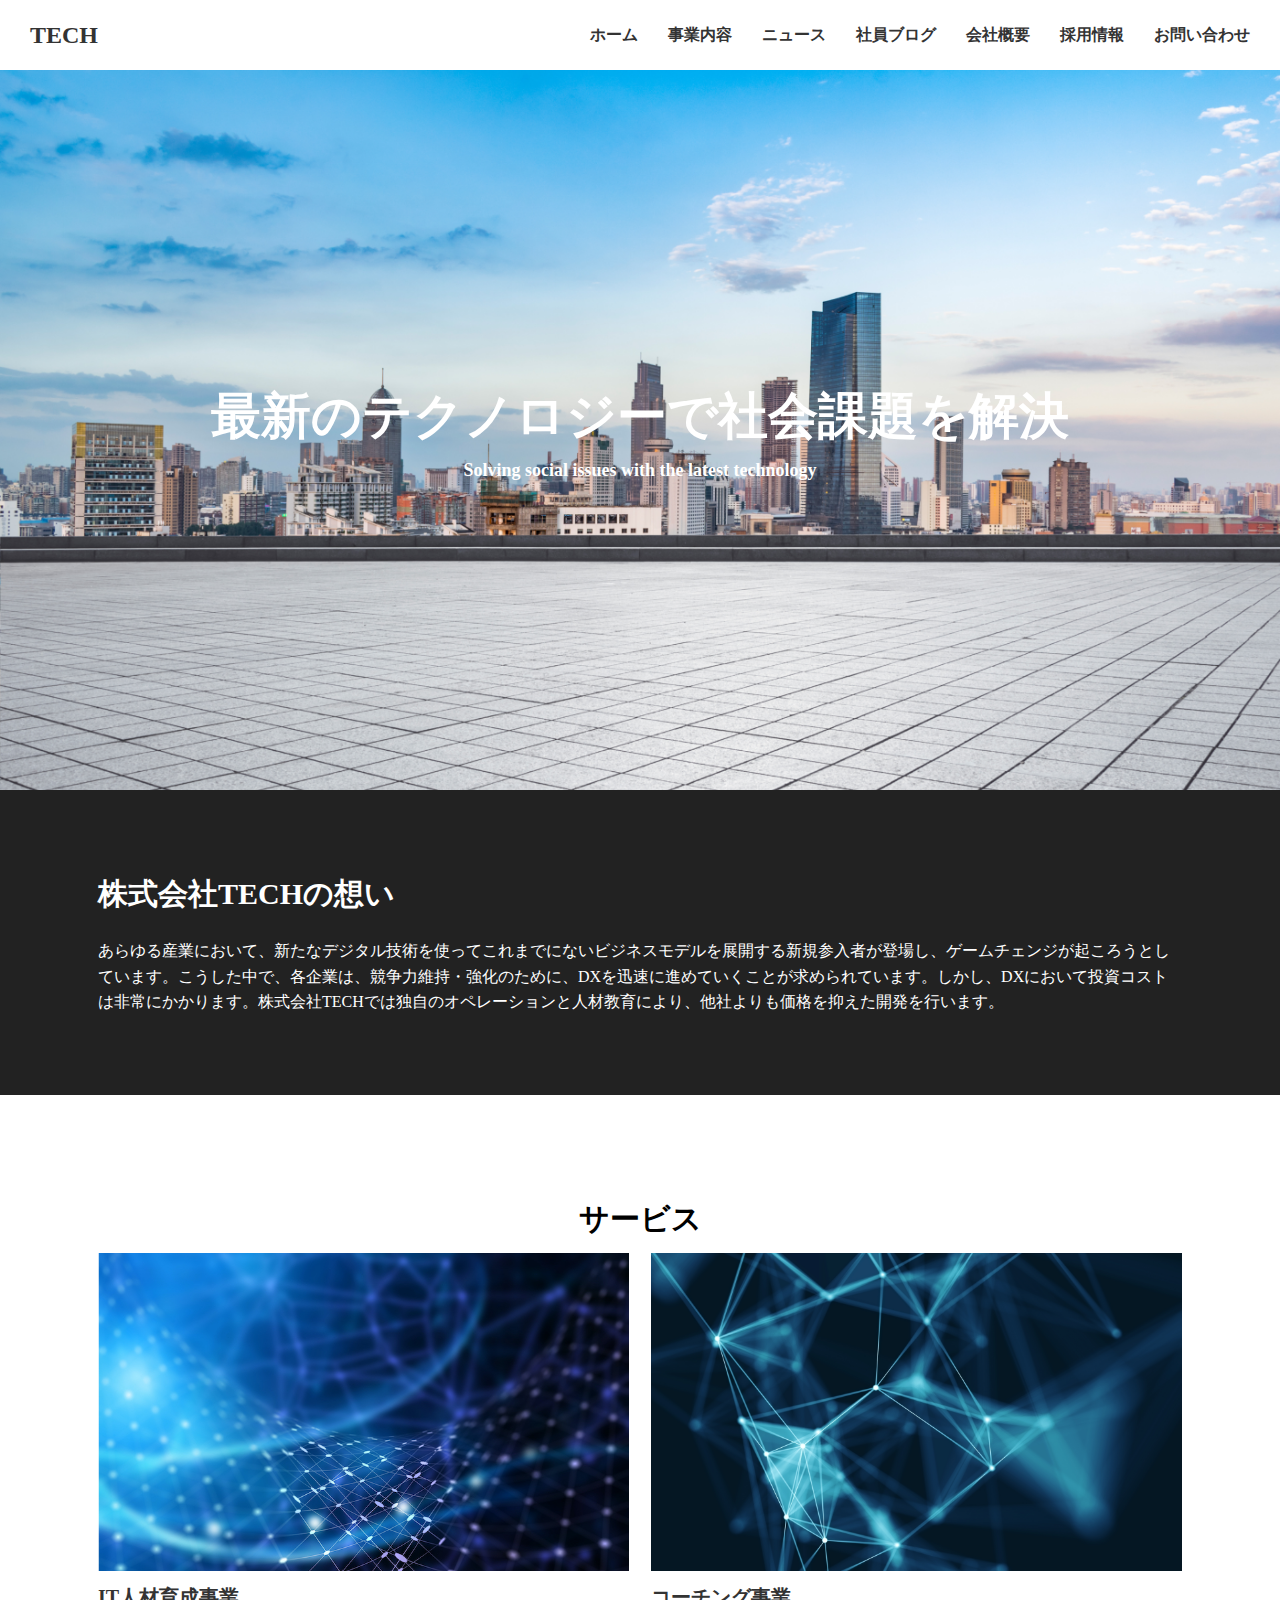
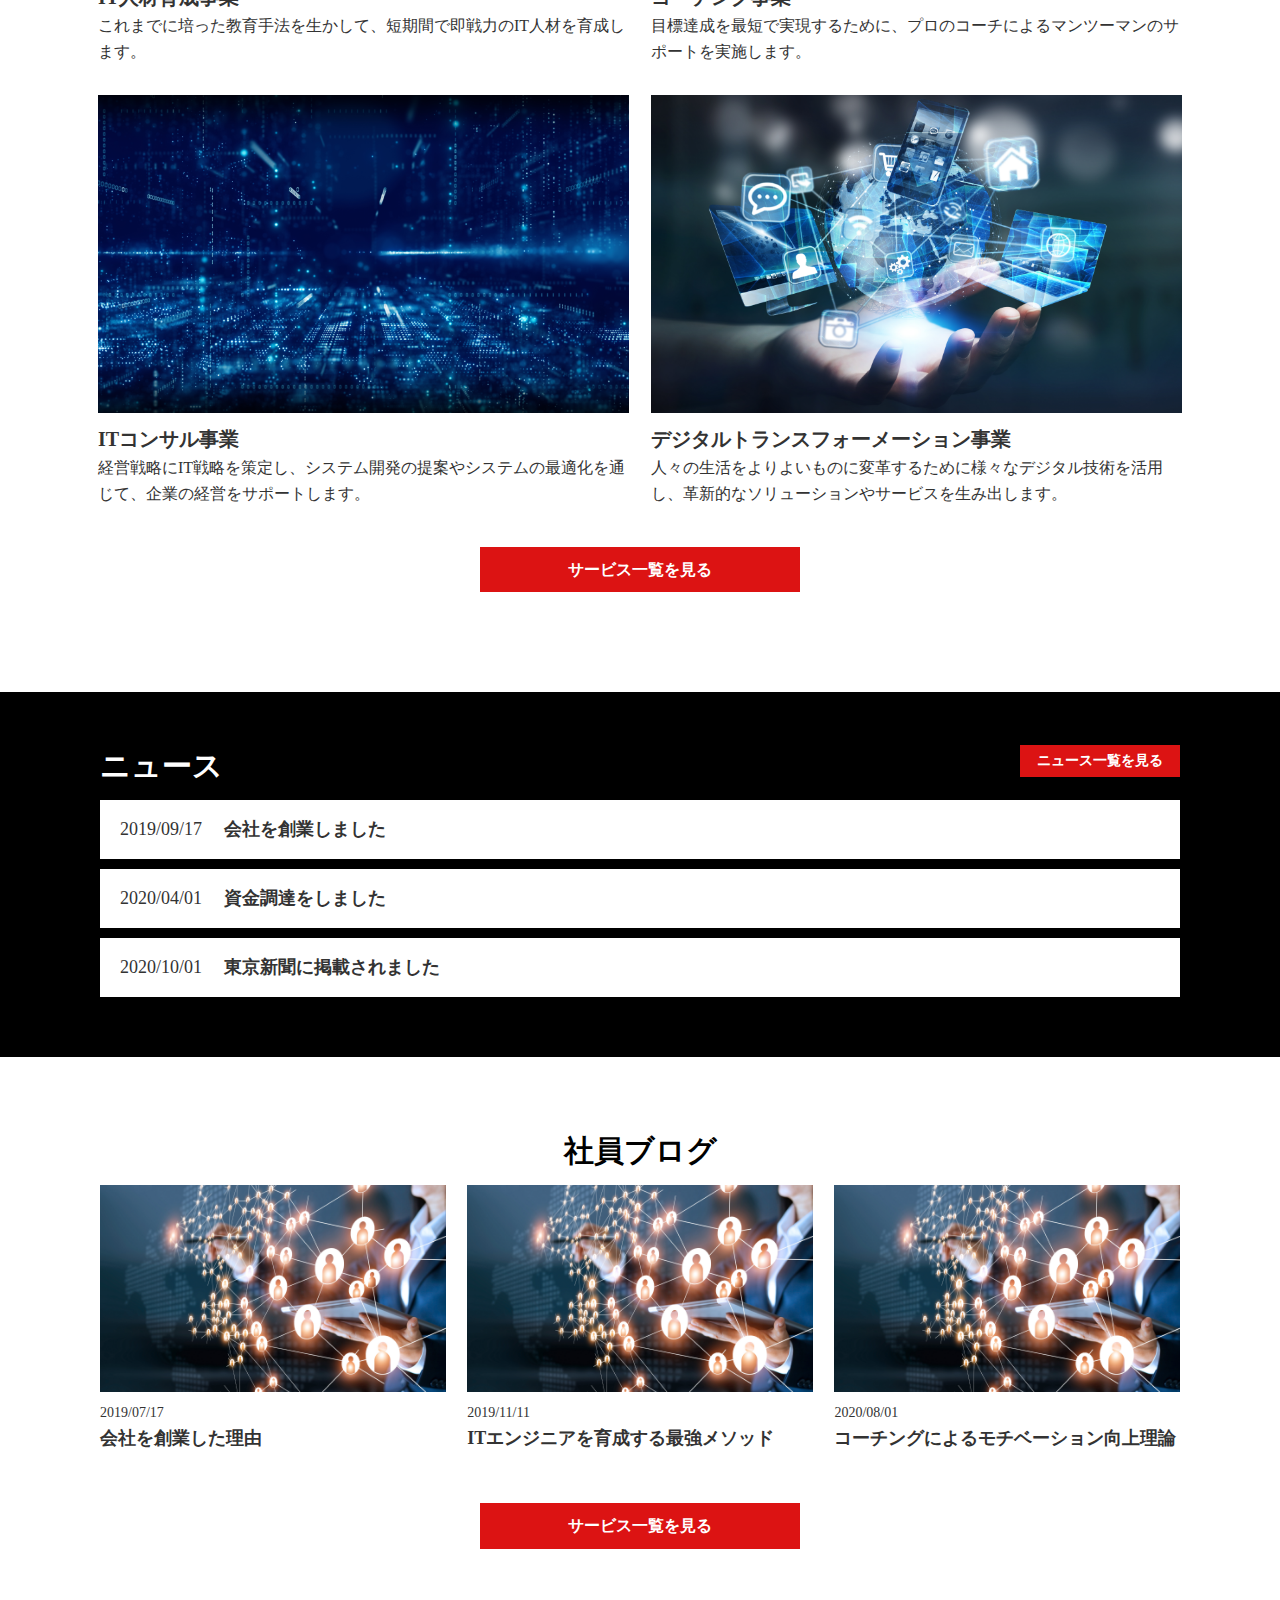
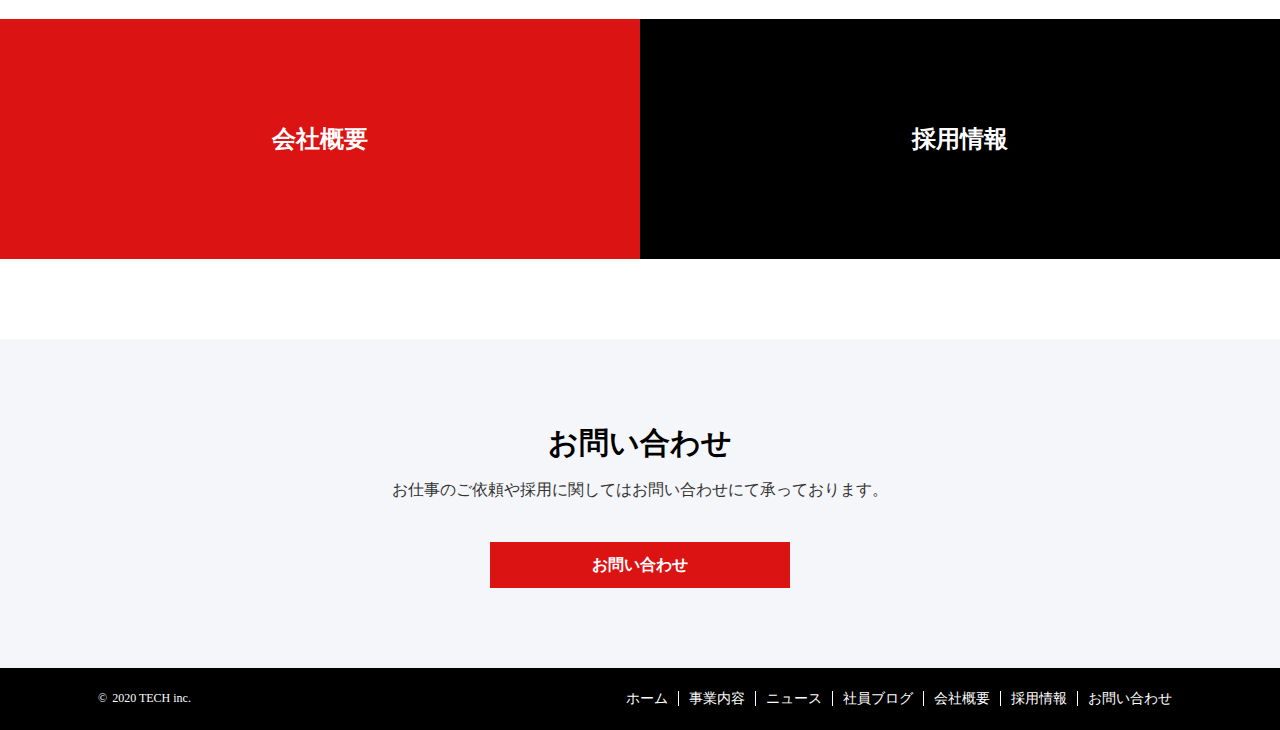
<file: HTML/index.html>
<!DOCTYPE html>
<html lang="ja">

<head>
  <meta charset="utf8" />
  <meta name="viewport" content="width=device-width, initial-scale=1.0, maximum-scale=1.0, minimum-scale=1.0" />
  <title>演習問題 株式会社TECH</title>
  <link rel="stylesheet" href="../css/reset.css" />
  <link rel="stylesheet" href="../css/index.css" />
</head>

<body>
  <header>

    <div class="header-top flex">

      <div class="header-left">
        <h1>TECH</h1>
      </div>
      <div class="header-right ">

        <div id="hamburger">
          <span class="line1"></span>
          <span class="line2"></span>
          <span class="line3"></span>
        </div>
        <ul class="header-list">
          <li>
            <a href="#">ホーム</a>
          </li>
          <li>
            <a href="../HTML/service.html">事業内容</a>
          </li>
          <li>
            <a href="../HTML/news.html">ニュース</a>
          </li>
          <li>
            <a href="../HTML/blog.html">社員ブログ</a>
          </li>
          <li>
            <a href="../HTML/company.html">会社概要</a>
          </li>
          <li>
            <a href="../HTML/recruit.html">採用情報</a>
          </li>
          <li>
            <a href="../HTML/contact.html">お問い合わせ</a>
          </li>
        </ul>

      </div>
    </div>
  </header>
  <div class="h-img flex">
    <div class="header-text">
      <p>最新のテクノロジーで社会課題を解決
      </p>
      <p>Solving social issues with the latest technology</p>
    </div>
  </div>
  <main>
    <div class="intro">
      <div class="intro-inner">
        <h2>株式会社TECHの想い</h2>
        <p>
          あらゆる産業において、新たなデジタル技術を使ってこれまでにないビジネスモデルを展開する新規参入者が登場し、ゲームチェンジが起ころうとしています。こうした中で、各企業は、競争力維持・強化のために、DXを迅速に進めていくことが求められています。しかし、DXにおいて投資コストは非常にかかります。株式会社TECHでは独自のオペレーションと人材教育により、他社よりも価格を抑えた開発を行います。
        </p>
      </div>
    </div>
    <div class="service wrap">
      <div class="service-inner">
        <div class="contents-title">サービス</div>
        <div class="service-items1 flex">
          <div class="service-item">
            <div class="service-item-img">
              <img src="../img/service1.png">
            </div>
            <div class="service-item-text-box">
              <h3 class="service-item-title">IT人材育成事業</h3>
              <p class="service-item-text">これまでに培った教育手法を生かして、短期間で即戦力のIT人材を育成します。</p>
            </div>
          </div>
          <div class="service-item ">
            <div class="service-item-img">
              <img src="../img/service2.png">
            </div>
            <div class="service-item-text-box">
              <h3 class="service-item-title">コーチング事業</h3>
              <p class="service-item-text">目標達成を最短で実現するために、プロのコーチによるマンツーマンのサポートを実施します。</p>
            </div>
          </div>
        </div>
        <div class="service-items2 flex">
          <div class="service-item">
            <div class="service-item-img">
              <img src="../img/service3.png">
            </div>
            <div class="service-item-text-box">
              <h3 class="service-item-title">ITコンサル事業</h3>
              <p class="service-item-text">経営戦略にIT戦略を策定し、システム開発の提案やシステムの最適化を通じて、企業の経営をサポートします。</p>
            </div>
          </div>
          <div class="service-item">
            <div class="service-item-img">
              <img src="../img/service4.png">
            </div>
            <div class="service-item-text-box">
              <h3 class="service-item-title">デジタルトランスフォーメーション事業
              </h3>
              <p class="service-item-text">人々の生活をよりよいものに変革するために様々なデジタル技術を活用し、革新的なソリューションやサービスを生み出します。</p>
            </div>
          </div>
        </div>
      </div>
      <div class="btn-box">
        <a href="#" class="btn service-btn">サービス一覧を見る</a>
      </div>
    </div>

    <div class="news">
      <div class="news-inner wrap">
        <div class="news-top flex">
          <h2 class="contents-title news-title">ニュース</h2>
          <div class="news-btn-box">
            <a href="#" class="news-btn btn">ニュース一覧を見る</a>
          </div>
        </div>
        <ul>
          <li><a href="#">
              <time>2019/09/17</time>
              <p>会社を創業しました</p>
            </a></li>
          <li><a href="#">
              <time>2020/04/01</time>
              <p>資金調達をしました</p>
            </a></li>
          <li><a href="#">
              <time>2020/10/01</time>
              <p>東京新聞に掲載されました</p>
            </a></li>
        </ul>
      </div>
    </div>

    <div class="blog">
      <div class="blog-inner ">
        <h1 class="contents-title">社員ブログ</h1>
        <div class="blog-items flex">
          <div class="blog-item wrap">
            <a href="#">
              <img src="../img/blog.png">
              <p>2019/07/17</p>
              <h2>会社を創業した理由</h2>
            </a>
          </div>
          <div class="blog-item wrap">
            <a href="#">
              <img src="../img/blog.png">
              <p>2019/11/11</p>
              <h2>ITエンジニアを育成する最強メソッド</h2>
            </a>
          </div>

          <div class="blog-item wrap">
            <a href="#">
              <img src="../img/blog.png">
              <p>2020/08/01</p>
              <h2>コーチングによるモチベーション向上理論</h2>
            </a>
          </div>
        </div>

        <div class="btn-box">
          <a href="#" class="btn blog-btn">サービス一覧を見る</a>
        </div>
      </div>
    </div>

    <div class="company">
      <div class="company-item ">
        <a href="company.html">会社概要</a>
      </div>
      <div class="recruit-item">
        <a href="recruit.html">採用情報</a>
      </div>
    </div>
    <div class="contact">
      <h2 class="contents-title contact-title">お問い合わせ</h2>
      <p>お仕事のご依頼や採用に関してはお問い合わせにて承っております。</p>
      <div class="btn-box">
        <a href="#" class="btn contact-btn">お問い合わせ</a>
      </div>
    </div>

  </main>
  <footer>
    <div class="footer-inner flex">
      <small>©︎<span class="f-p"></span>2020 TECH inc.</small>
      <ul class="footer-list flex">
        <li>
          <a href="index.html">ホーム</a>
        </li>
        <li>
          <a href="../HTML/service.html">事業内容</a>
        </li>
        <li>
          <a href="../HTML/news.html">ニュース</a>
        </li>
        <li>
          <a href="../HTML/blog.html">社員ブログ</a>
        </li>
        <li>
          <a href="../HTML/company.html">会社概要</a>
        </li>
        <li>
          <a href="../HTML/recruit.html">採用情報</a>
        </li>
        <li>
          <a href="../HTML/contact.html">お問い合わせ</a>
        </li>
      </ul>
    </div>
  </footer>
</body>

</html>
</file>
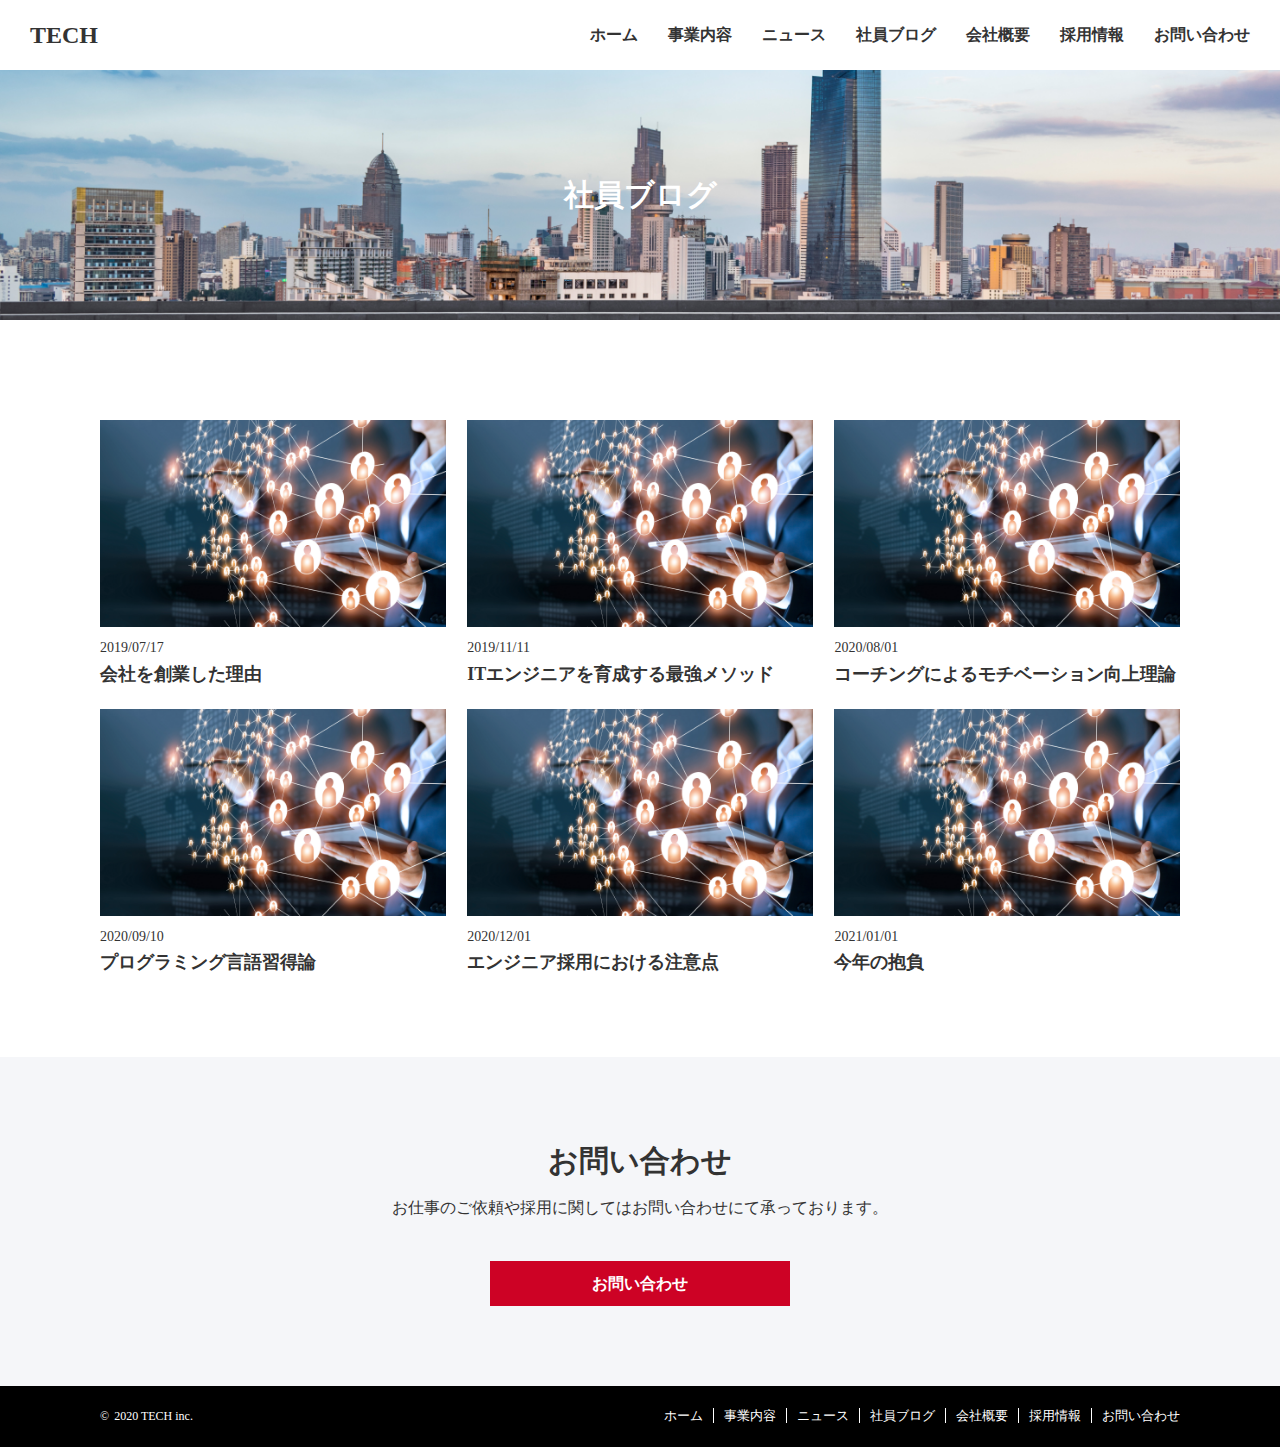
<file: HTML/blog.html>
<!DOCTYPE html>
<html lang="ja">

<head>
  <meta charset="utf8" />
  <meta name="viewport" content="width=device-width, initial-scale=1.0, maximum-scale=1.0, minimum-scale=1.0" />
  <title>演習問題 社員ブログ</title>
  <link rel="stylesheet" href="../css/reset.css" />
  <link rel="stylesheet" href="../css/blog.css" />
</head>

<body>
  <header>
    <div class="header-top">
      <div class="header-left">
        <h1>TECH</h1>
      </div>
      <div class="header-right">
        <div id="hamburger">
          <span class="line1"></span>
          <span class="line2"></span>
          <span class="line3"></span>
        </div>
        <ul class="header-list">
          <li>
            <a href="index.html">ホーム</a>
          </li>
          <li>
            <a href="../HTML/service.html">事業内容</a>
          </li>
          <li>
            <a href="../HTML/news.html">ニュース</a>
          </li>
          <li>
            <a href="../HTML/blog.html">社員ブログ</a>
          </li>
          <li>
            <a href="../HTML/company.html">会社概要</a>
          </li>
          <li>
            <a href="../HTML/recruit.html">採用情報</a>
          </li>
          <li>
            <a href="../HTML/contact.html">お問い合わせ</a>
          </li>
        </ul>
      </div>
    </div>
  </header>
  <div class="h-img flex">
    <h1 class="header-text">社員ブログ</h1>
  </div>


  <main>
    <div class="blog">
      <div class="blog-inner">
        <div class="blog-items flex">
          <div class="blog-item">
            <a href="#">
              <img src="../img/blog.png">
              <p>2019/07/17</p>
              <h2>会社を創業した理由</h2>
            </a>
          </div>
          <div class="blog-item">
            <a href="#">
              <img src="../img/blog.png">
              <p>2019/11/11</p>
              <h2>ITエンジニアを育成する最強メソッド</h2>
            </a>
          </div>

          <div class="blog-item">
            <a href="#">
              <img src="../img/blog.png">
              <p>2020/08/01</p>
              <h2>コーチングによるモチベーション向上理論</h2>
            </a>
          </div>
        </div>

        <div class="blog-items flex">
          <div class="blog-item">
            <a href="#">
              <img src="../img/blog.png">
              <p>2020/09/10</p>
              <h2>プログラミング言語習得論</h2>
            </a>
          </div>
          <div class="blog-item">
            <a href="#">
              <img src="../img/blog.png">
              <p>2020/12/01</p>
              <h2>エンジニア採用における注意点</h2>
            </a>
          </div>

          <div class="blog-item">
            <a href="#">
              <img src="../img/blog.png">
              <p>2021/01/01</p>
              <h2>今年の抱負</h2>
            </a>
          </div>
        </div>
      </div>

    </div>


    <div class="contact">
      <h2 class="contents-title contact-title">お問い合わせ</h2>
      <p>お仕事のご依頼や採用に関してはお問い合わせにて承っております。</p>
      <div class="btn-box">
        <a href="#" class="btn contact-btn">お問い合わせ</a>
      </div>
  </main>
  <footer>
    <div class="footer-inner flex">
      <small>©︎<span class="f-p"></span>2020 TECH inc.</small>
      <ul class="flex footer-list">
        <li>
          <a href="index.html">ホーム</a>
        </li>
        <li>
          <a href="../HTML/service.html">事業内容</a>
        </li>
        <li>
          <a href="../HTML/news.html">ニュース</a>
        </li>
        <li>
          <a href="../HTML/blog.html">社員ブログ</a>
        </li>
        <li>
          <a href="../HTML/company.html">会社概要</a>
        </li>
        <li>
          <a href="../HTML/recruit.html">採用情報</a>
        </li>
        <li>
          <a href="../HTML/contact.html">お問い合わせ</a>
        </li>
      </ul>
    </div>
  </footer>
</body>

</html>
</file>
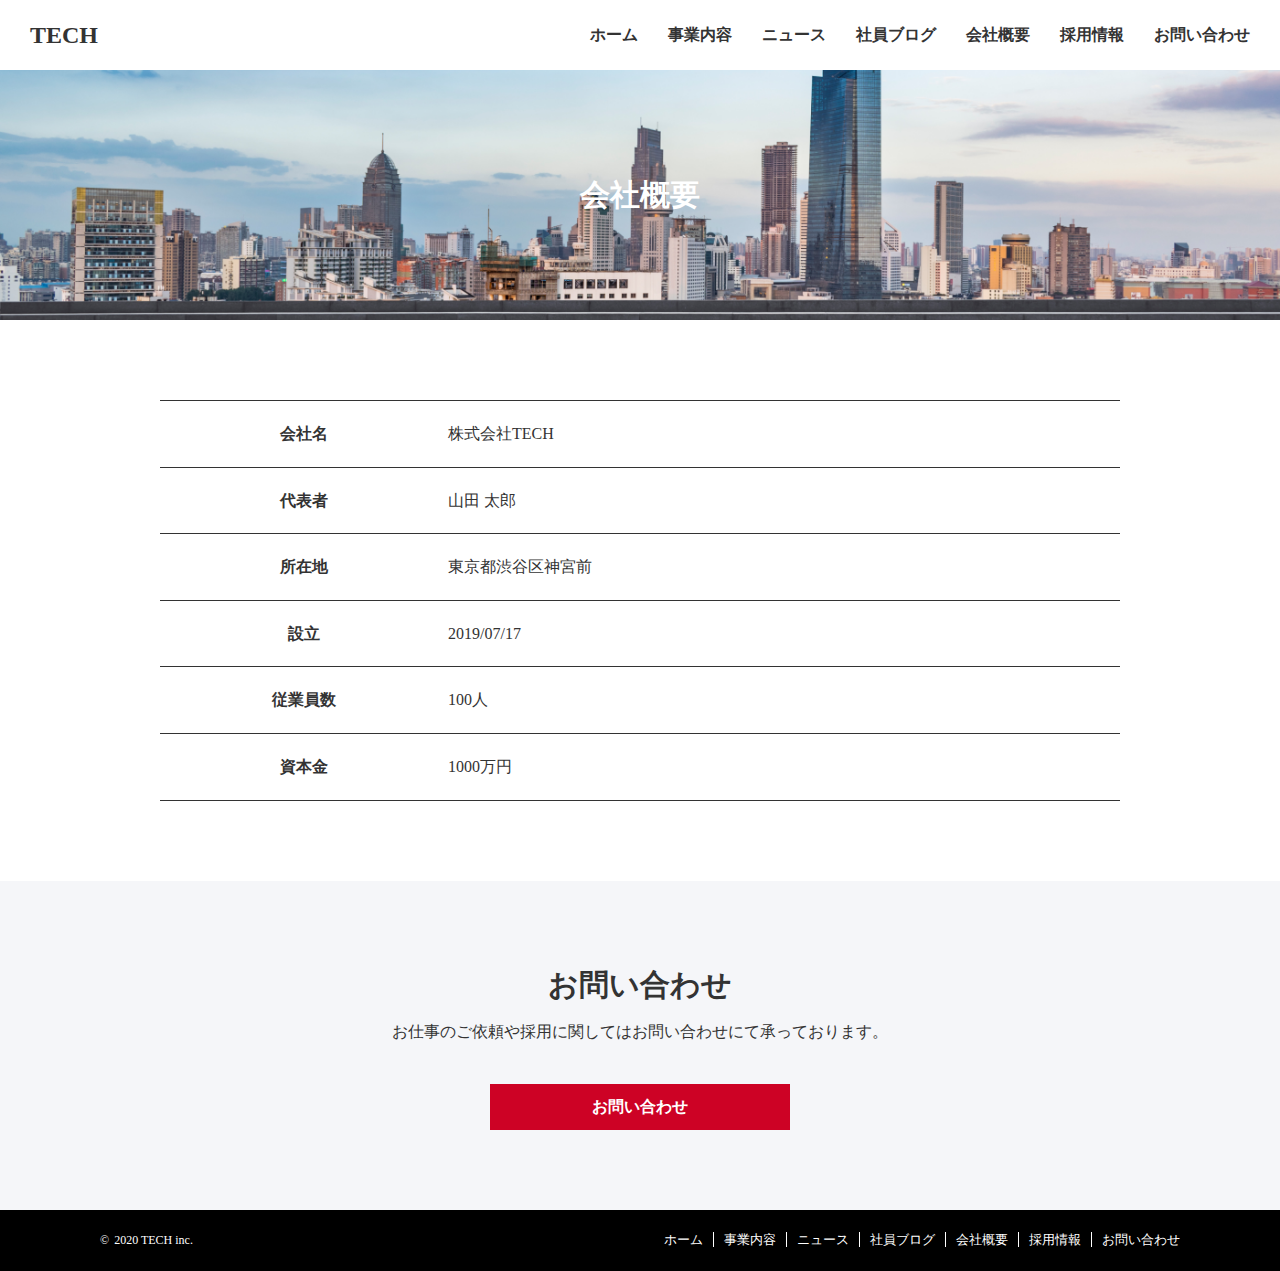
<file: HTML/company.html>
<!DOCTYPE html>
<html lang="ja">

<head>
  <meta charset="utf8" />
  <meta name="viewport" content="width=device-width, initial-scale=1.0, maximum-scale=1.0, minimum-scale=1.0" />
  <title>演習問題</title>
  <link rel="stylesheet" href="../css/reset.css" />
  <link rel="stylesheet" href="../css/company.css" />
</head>

<body>
  <header>
    <div class="header-top">
      <div class="header-left">
        <h1>TECH</h1>
      </div>
      <div class="header-right">
        <div id="hamburger">
          <span class="line1"></span>
          <span class="line2"></span>
          <span class="line3"></span>
        </div>
        <ul class="header-list">
          <li>
            <a href="index.html">ホーム</a>
          </li>
          <li>
            <a href="../HTML/service.html">事業内容</a>
          </li>
          <li>
            <a href="../HTML/news.html">ニュース</a>
          </li>
          <li>
            <a href="../HTML/blog.html">社員ブログ</a>
          </li>
          <li>
            <a href="../HTML/company.html">会社概要</a>
          </li>
          <li>
            <a href="../HTML/recruit.html">採用情報</a>
          </li>
          <li>
            <a href="../HTML/contact.html">お問い合わせ</a>
          </li>
        </ul>
      </div>
    </div>
  </header>
  <div class="h-img flex">
    <h1 class="header-text">会社概要</h1>
  </div>

  <main>
    <div class="company">

      <table>
        <tr>
          <th>会社名</th>
          <td>株式会社TECH</td>
        </tr>
        <tr>
          <th>代表者</th>
          <td>山田 太郎
            　　　　　</td>
        </tr>
        <tr>
          <th>所在地</th>
          <td>東京都渋谷区神宮前</td>
        </tr>
        <tr>
          <th>設立</th>
          <td>2019/07/17</td>
        </tr>
        <tr>
          <th>従業員数</th>
          <td>100人</td>
        </tr>
        <tr>
          <th>資本金</th>
          <td>1000万円</td>
        </tr>
      </table>
    </div>

    <div class="contact">
      <h2 class="contents-title contact-title">お問い合わせ</h2>
      <p>お仕事のご依頼や採用に関してはお問い合わせにて承っております。</p>
      <div class="btn-box">
        <a href="#" class="btn contact-btn">お問い合わせ</a>
      </div>
  </main>
  <footer>
    <div class="footer-inner flex">
      <small>©︎<span class="f-p"></span>2020 TECH inc.</small>
      <ul class="flex footer-list">
        <li>
          <a href="index.html">ホーム</a>
        </li>
        <li>
          <a href="../HTML/service.html">事業内容</a>
        </li>
        <li>
          <a href="../HTML/news.html">ニュース</a>
        </li>
        <li>
          <a href="../HTML/blog.html">社員ブログ</a>
        </li>
        <li>
          <a href="../HTML/company.html">会社概要</a>
        </li>
        <li>
          <a href="../HTML/recruit.html">採用情報</a>
        </li>
        <li>
          <a href="../HTML/contact.html">お問い合わせ</a>
        </li>
      </ul>
    </div>
  </footer>
</body>

</html>
</file>
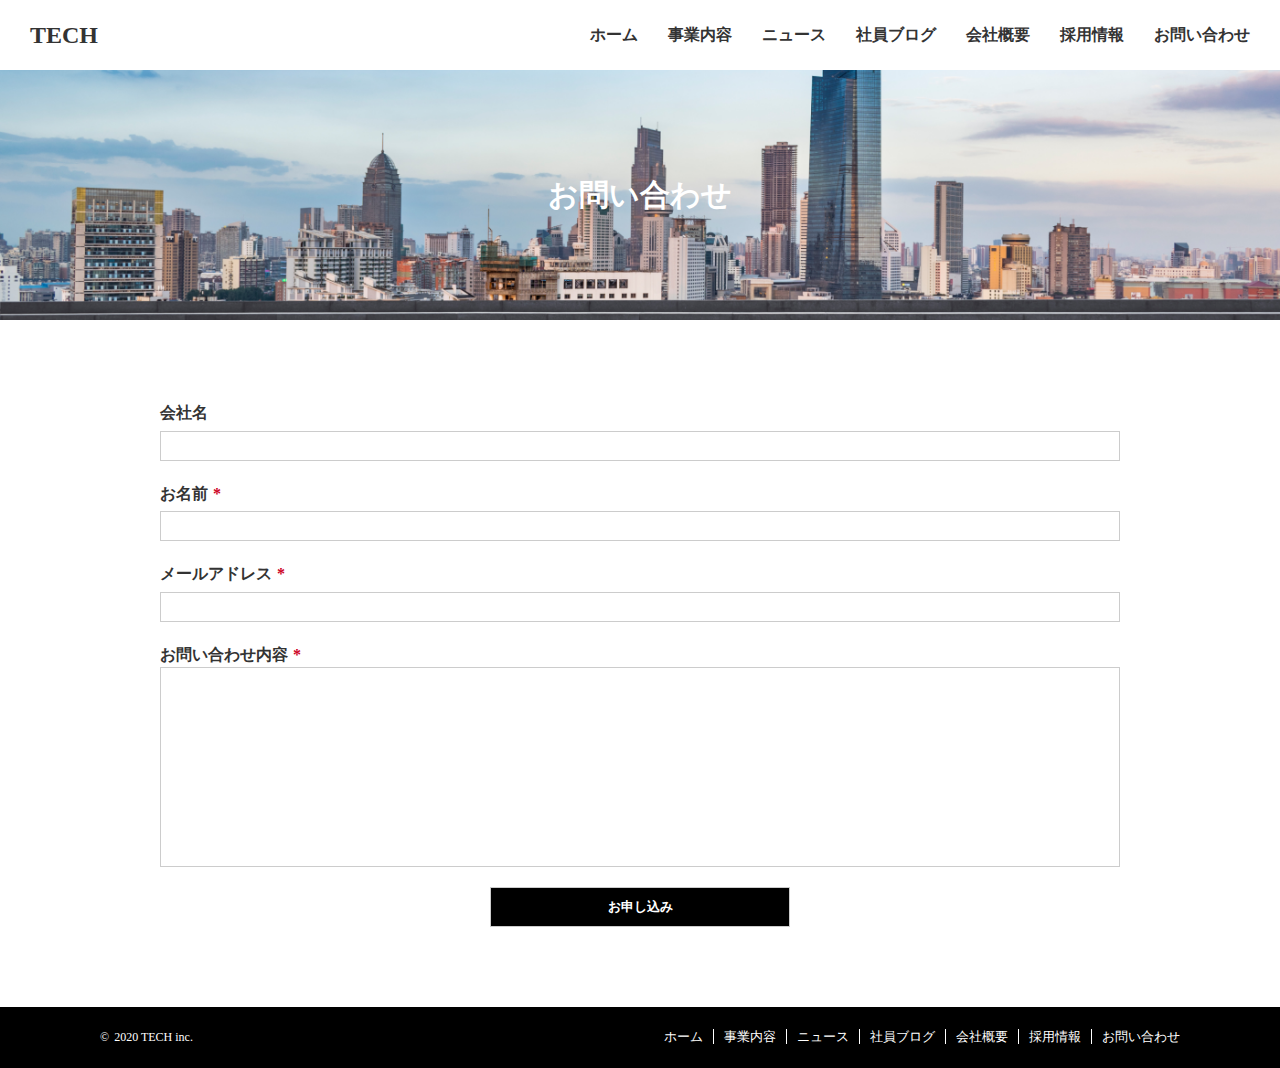
<file: HTML/contact.html>
<!DOCTYPE html>
<html lang="ja">

<head>
  <meta charset="utf8" />
  <meta name="viewport" content="width=device-width, initial-scale=1.0, maximum-scale=1.0, minimum-scale=1.0" />
  <title>演習問題</title>
  <link rel="stylesheet" href="../css/reset.css" />
  <link rel="stylesheet" href="../css/contact.css" />
</head>

<body>
  <header>
    <div class="header-top">
      <div class="header-left">
        <h1>TECH</h1>
      </div>
      <div class="header-right">
        <div id="hamburger">
          <span class="line1"></span>
          <span class="line2"></span>
          <span class="line3"></span>
        </div>
        <ul class="header-list">
          <li>
            <a href="index.html">ホーム</a>
          </li>
          <li>
            <a href="../HTML/service.html">事業内容</a>
          </li>
          <li>
            <a href="../HTML/news.html">ニュース</a>
          </li>
          <li>
            <a href="../HTML/blog.html">社員ブログ</a>
          </li>
          <li>
            <a href="../HTML/company.html">会社概要</a>
          </li>
          <li>
            <a href="../HTML/recruit.html">採用情報</a>
          </li>
          <li>
            <a href="../HTML/contact.html">お問い合わせ</a>
          </li>
        </ul>
      </div>
    </div>
  </header>
  <div class="h-img flex">
    <h1 class="header-text">お問い合わせ</h1>
  </div>

  <main>
    <div class="form">
      <div class="form-inner">
        <form action="#" method="POST">

          <div class="form-item">
            <label for="company">会社名</label>
            <input type="text" id="company">
          </div>
          <div class="form-item">
            <label for="name">お名前<span>*</span></label>
            <input type="text" id="name">
          </div>
          <div class="form-item">
            <label for="email">メールアドレス<span>*</span></label>
            <input type="text" id="email">
          </div>
          <div class="form-item">
            <label for="text">お問い合わせ内容<span>*</span></label>
            <textarea id="text"></textarea>
          </div>
          <input type="submit" value="お申し込み">
        </form>
      </div>
    </div>


  </main>
  <footer>
    <div class="footer-inner flex">
      <small>©︎<span class="f-p"></span>2020 TECH inc.</small>
      <ul class="flex footer-list">
        <li>
          <a href="index.html">ホーム</a>
        </li>
        <li>
          <a href="../HTML/service.html">事業内容</a>
        </li>
        <li>
          <a href="../HTML/news.html">ニュース</a>
        </li>
        <li>
          <a href="../HTML/blog.html">社員ブログ</a>
        </li>
        <li>
          <a href="../HTML/company.html">会社概要</a>
        </li>
        <li>
          <a href="../HTML/recruit.html">採用情報</a>
        </li>
        <li>
          <a href="../HTML/contact.html">お問い合わせ</a>
        </li>
      </ul>
    </div>
  </footer>
</body>

</html>
</file>
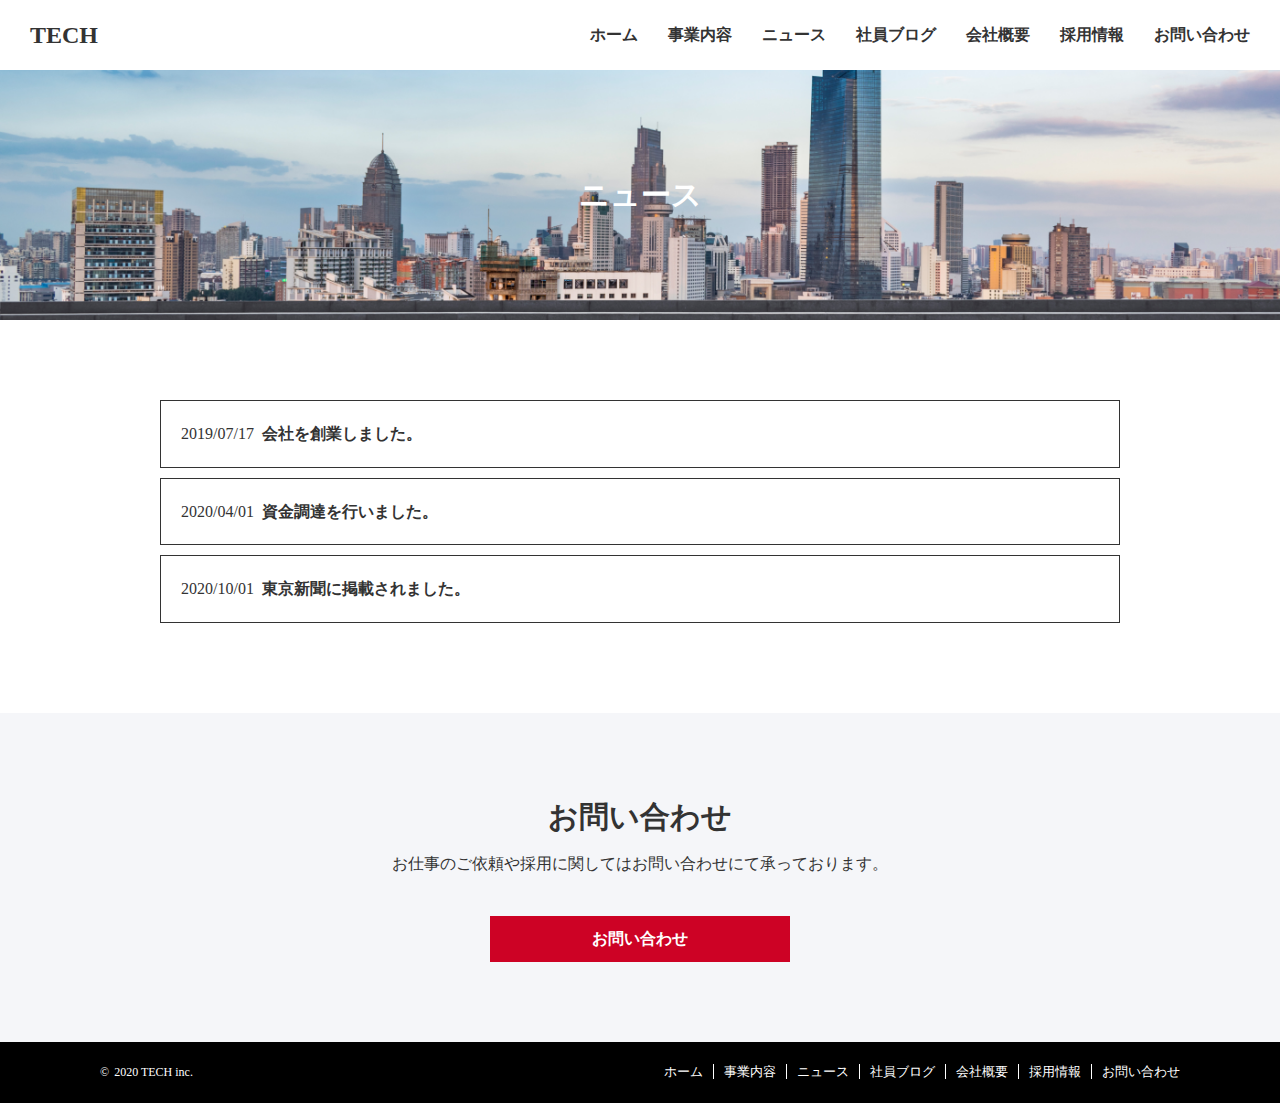
<file: HTML/news.html>
<!DOCTYPE html>
<html lang="ja">

<head>
  <meta charset="utf8" />
  <meta name="viewport" content="width=device-width, initial-scale=1.0, maximum-scale=1.0, minimum-scale=1.0" />
  <title>実戦問題　ニュース</title>
  <link rel="stylesheet" href="../css/reset.css" />
  <link rel="stylesheet" href="../css/news.css" />
</head>

<body>
  <header>
    <div class="header-top">
      <div class="header-left">
        <h1>TECH</h1>
      </div>
      <div class="header-right">
        <div id="hamburger">
          <span class="line1"></span>
          <span class="line2"></span>
          <span class="line3"></span>
        </div>
        <ul class="header-list">
          <li>
            <a href="index.html">ホーム</a>
          </li>
          <li>
            <a href="../HTML/service.html">事業内容</a>
          </li>
          <li>
            <a href="../HTML/news.html">ニュース</a>
          </li>
          <li>
            <a href="../HTML/blog.html">社員ブログ</a>
          </li>
          <li>
            <a href="../HTML/company.html">会社概要</a>
          </li>
          <li>
            <a href="../HTML/recruit.html">採用情報</a>
          </li>
          <li>
            <a href="../HTML/contact.html">お問い合わせ</a>
          </li>
        </ul>
      </div>
    </div>
  </header>
  <div class="h-img flex">
    <div class="header-text">
      <h1>ニュース</h1>
    </div>
  </div>
  <main>
    <div class="news">
      <div class="news-inner">
        <div class="news-top flex">
          <!-- <h2 class="contents-title news-title">ニュース</h2> -->
          <!-- <div class="news-btn-box">
            <a href="#" class="news-btn btn">ニュース一覧を見る</a>
          </div> -->
        </div>
        <ul>
          <li><a href="#">
              <time>2019/07/17</time>
              <p>会社を創業しました。</p>
            </a></li>
          <li><a href="#">
              <time>2020/04/01</time>
              <p>資金調達を行いました。</p>
            </a></li>
          <li><a href="#">
              <time>2020/10/01</time>
              <p>東京新聞に掲載されました。</p>
            </a></li>
        </ul>
      </div>
    </div>
    <div class="contact">
      <h2 class="contents-title contact-title">お問い合わせ</h2>
      <p>お仕事のご依頼や採用に関してはお問い合わせにて承っております。</p>
      <div class="btn-box">
        <a href="#" class="btn contact-btn">お問い合わせ</a>
      </div>
    </div>
  </main>
  <footer>
    <div class="footer-inner flex">
      <small>©︎<span class="f-p"></span>2020 TECH inc.</small>
      <ul class="flex footer-list">
        <li>
          <a href="index.html">ホーム</a>
        </li>
        <li>
          <a href="../HTML/service.html">事業内容</a>
        </li>
        <li>
          <a href="../HTML/news.html">ニュース</a>
        </li>
        <li>
          <a href="../HTML/blog.html">社員ブログ</a>
        </li>
        <li>
          <a href="../HTML/company.html">会社概要</a>
        </li>
        <li>
          <a href="../HTML/recruit.html">採用情報</a>
        </li>
        <li>
          <a href="../HTML/contact.html">お問い合わせ</a>
        </li>
      </ul>
    </div>
  </footer>
</body>

</html>
</file>
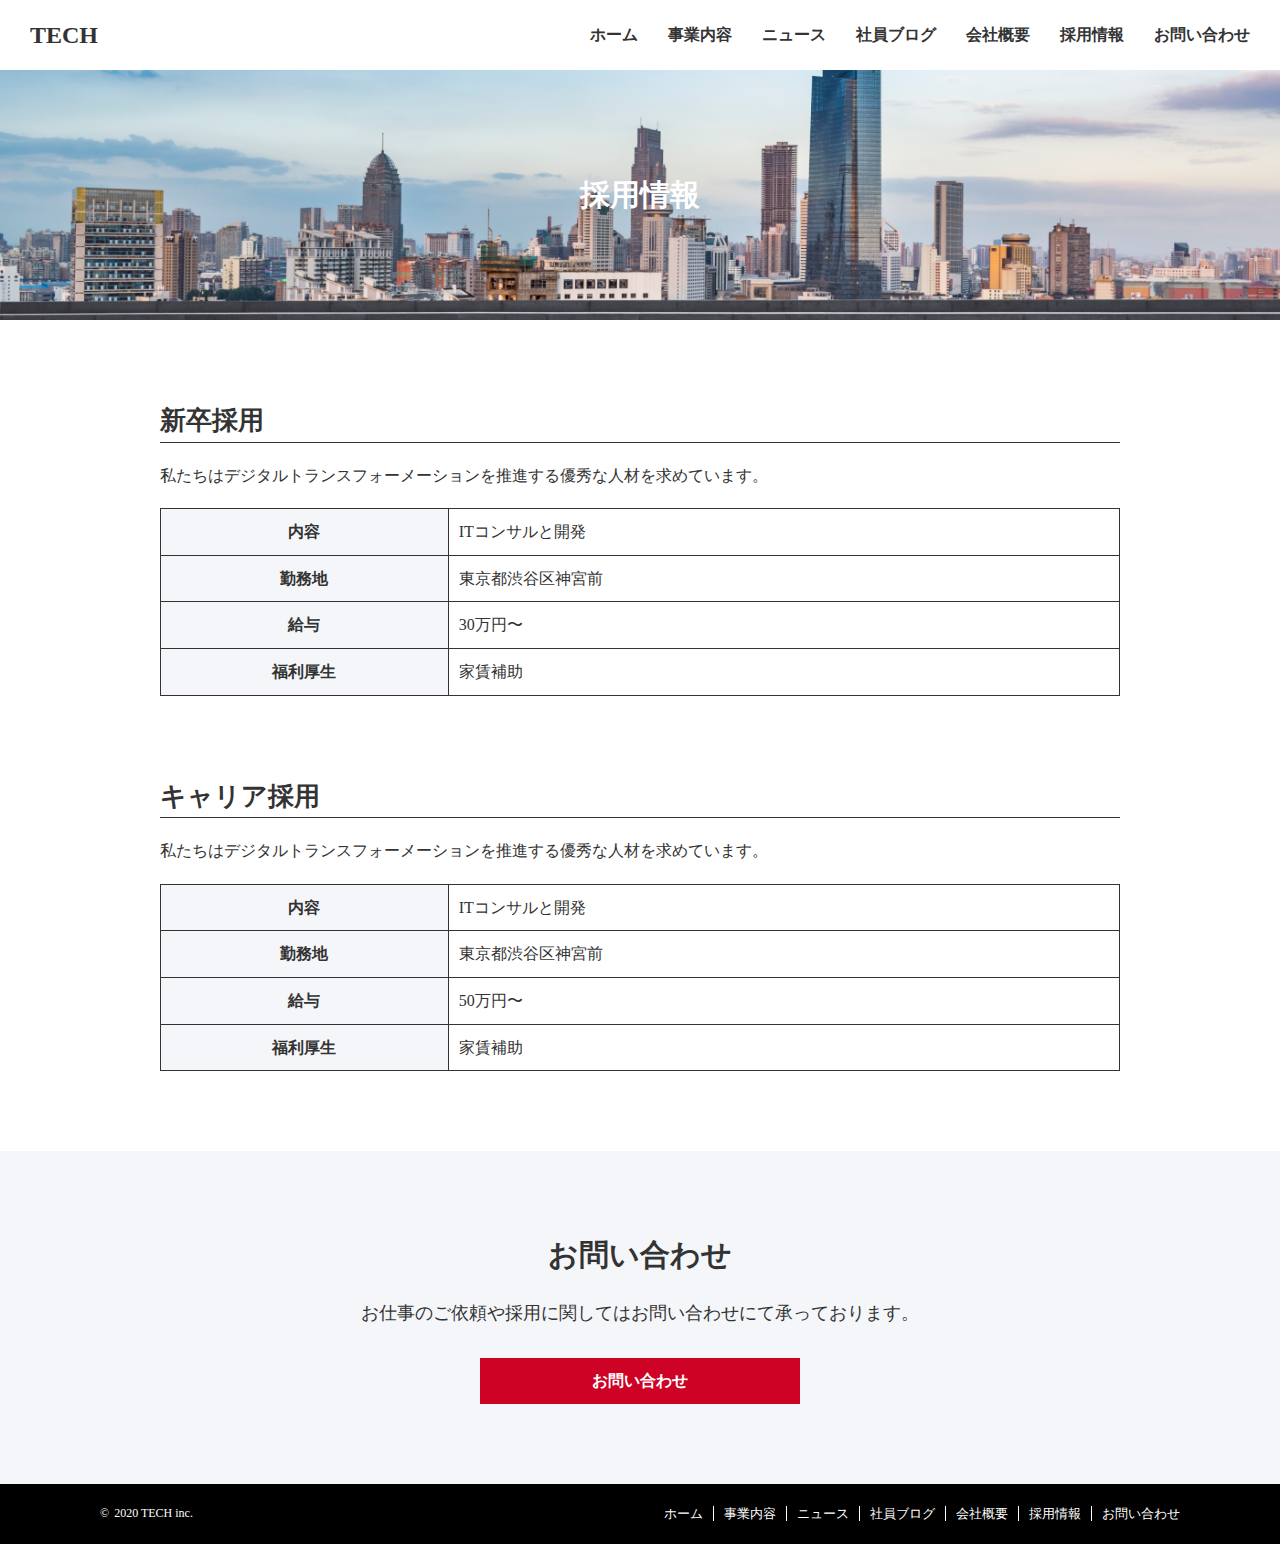
<file: HTML/recruit.html>
<!DOCTYPE html>
<html lang="ja">

<head>
  <meta charset="utf8" />
  <meta name="viewport" content="width=device-width, initial-scale=1.0, maximum-scale=1.0, minimum-scale=1.0" />
  <title>演習問題</title>
  <link rel="stylesheet" href="../css/reset.css" />
  <link rel="stylesheet" href="../css/recruit.css" />
</head>

<body>
  <header>
    <div class="header-top">
      <div class="header-left">
        <h1>TECH</h1>
      </div>
      <div class="header-right">
        <div id="hamburger">
          <span class="line1"></span>
          <span class="line2"></span>
          <span class="line3"></span>
        </div>
        <ul class="header-list">
          <li>
            <a href="index.html">ホーム</a>
          </li>
          <li>
            <a href="../HTML/service.html">事業内容</a>
          </li>
          <li>
            <a href="../HTML/news.html">ニュース</a>
          </li>
          <li>
            <a href="../HTML/blog.html">社員ブログ</a>
          </li>
          <li>
            <a href="../HTML/company.html">会社概要</a>
          </li>
          <li>
            <a href="../HTML/recruit.html">採用情報</a>
          </li>
          <li>
            <a href="../HTML/contact.html">お問い合わせ</a>
          </li>
        </ul>
      </div>
    </div>
  </header>
  <div class="h-img flex">
    <h1 class="header-text">採用情報</h1>
  </div>

  <main>
    <div class="recruit">
      <div class="recruit-inner">
        <div class="recruit-item">
          <h2>新卒採用</h2>
          <p>私たちはデジタルトランスフォーメーションを推進する優秀な人材を求めています。</p>
          <table>
            <tr>
              <th>内容</th>
              <td>ITコンサルと開発</td>
            </tr>
            <tr>
              <th>勤務地</th>
              <td>東京都渋谷区神宮前</td>
            </tr>
            <tr>
              <th>給与</th>
              <td>30万円〜</td>
            </tr>
            <tr>
              <th>福利厚生</th>
              <td>家賃補助</td>
            </tr>
          </table>
        </div>
        <div class="career-item">
          <h2>キャリア採用</h2>
          <p>私たちはデジタルトランスフォーメーションを推進する優秀な人材を求めています。</p>
          <table>
            <tr>
              <th>内容</th>
              <td>ITコンサルと開発</td>
            </tr>
            <tr>
              <th>勤務地</th>
              <td>東京都渋谷区神宮前</td>
            </tr>
            <tr>
              <th>給与</th>
              <td>50万円〜</td>
            </tr>
            <tr>
              <th>福利厚生</th>
              <td>家賃補助</td>
            </tr>
          </table>
        </div>

      </div>
    </div>
    <div class="contact">
      <h2 class="contents-title contact-title">お問い合わせ</h2>
      <p>お仕事のご依頼や採用に関してはお問い合わせにて承っております。</p>
      <div class="btn-box">
        <a href="#" class="btn contact-btn">お問い合わせ</a>
      </div>
  </main>
  <footer>
    <div class="footer-inner flex">
      <small>©︎<span class="f-p"></span>2020 TECH inc.</small>
      <ul class="flex footer-list">
        <li>
          <a href="index.html">ホーム</a>
        </li>
        <li>
          <a href="../HTML/service.html">事業内容</a>
        </li>
        <li>
          <a href="../HTML/news.html">ニュース</a>
        </li>
        <li>
          <a href="../HTML/blog.html">社員ブログ</a>
        </li>
        <li>
          <a href="../HTML/company.html">会社概要</a>
        </li>
        <li>
          <a href="../HTML/recruit.html">採用情報</a>
        </li>
        <li>
          <a href="../HTML/contact.html">お問い合わせ</a>
        </li>
      </ul>
    </div>
  </footer>
</body>

</html>
</file>
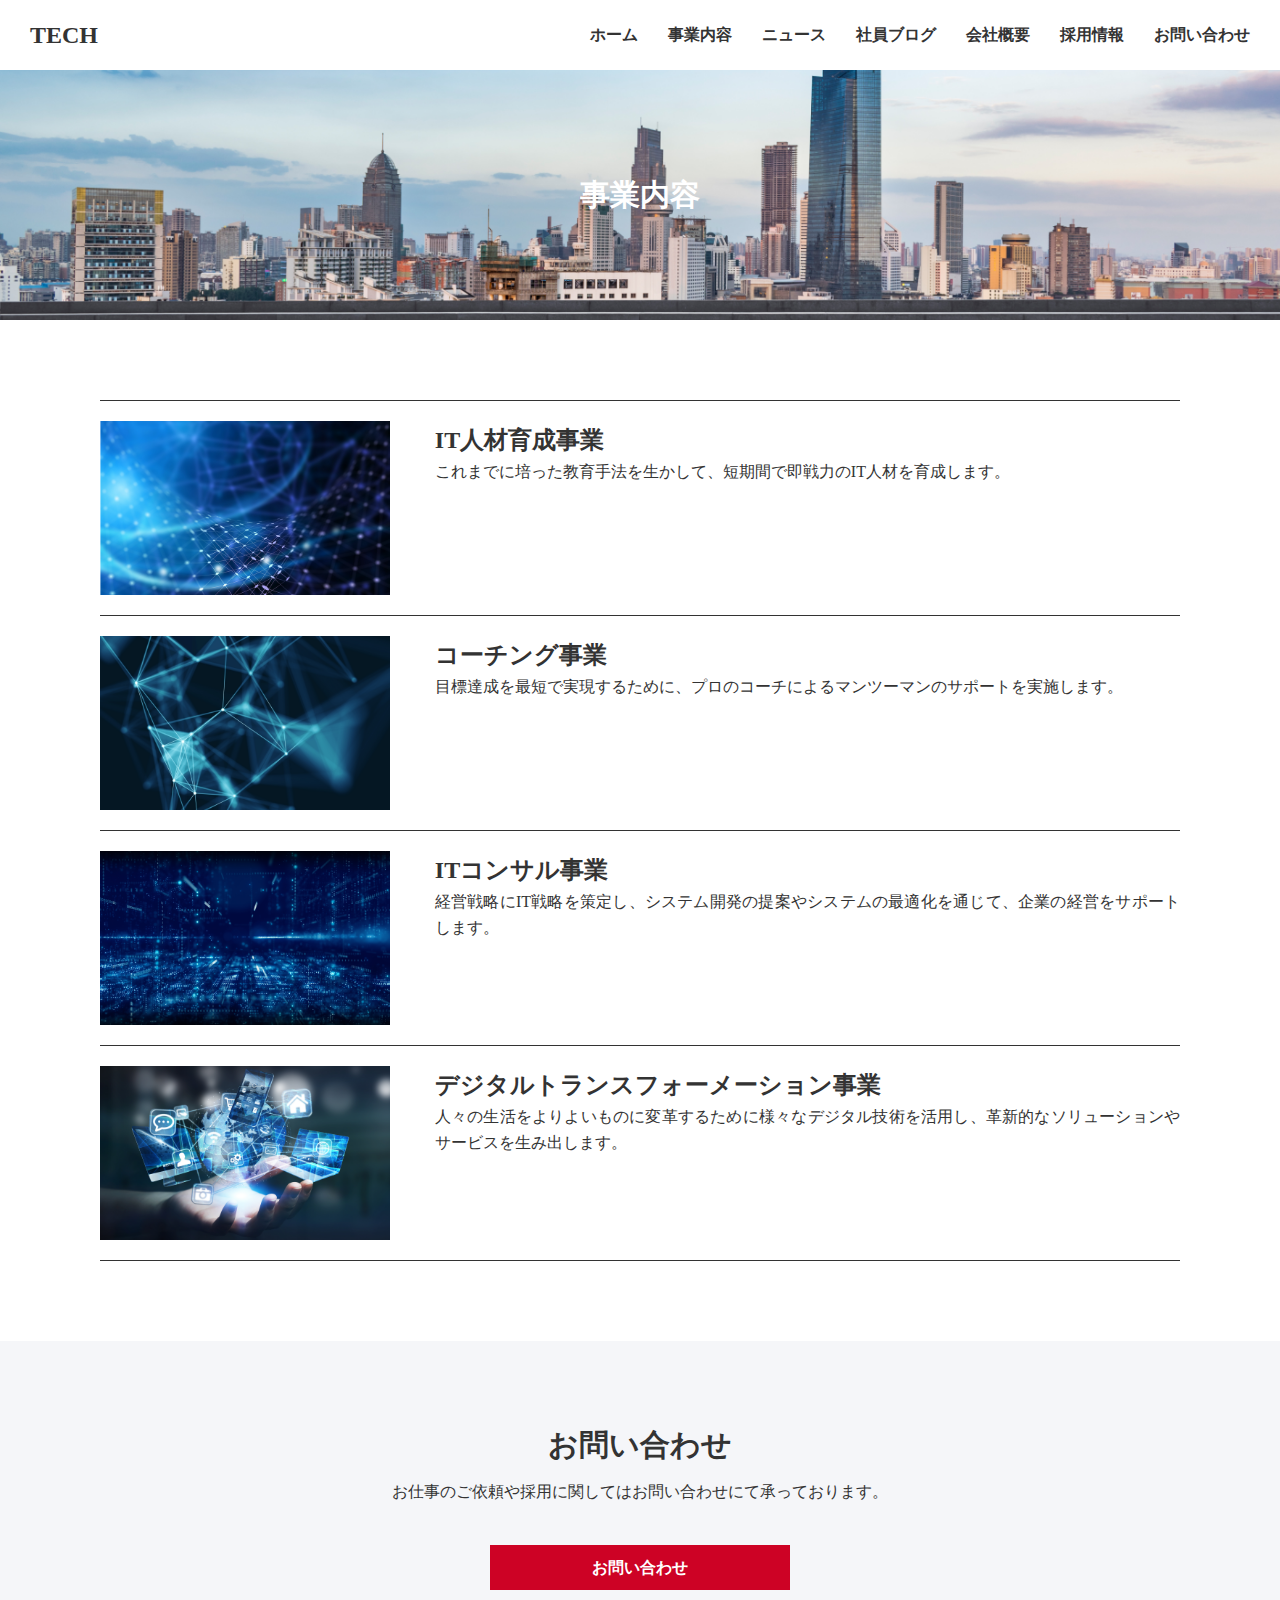
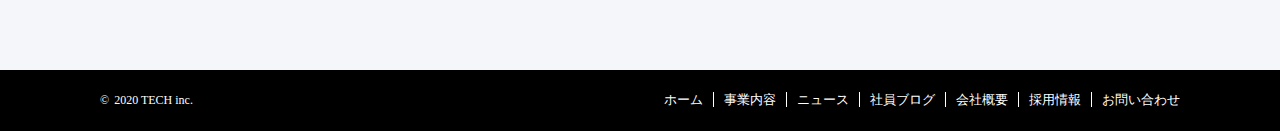
<file: HTML/service.html>
<!DOCTYPE html>
<html lang="ja">

<head>
  <meta charset="utf8" />
  <meta name="viewport" content="width=device-width, initial-scale=1.0, maximum-scale=1.0, minimum-scale=1.0" />
  <title>演習問題 事業内容</title>
  <link rel="stylesheet" href="../css/reset.css" />
  <link rel="stylesheet" href="../css/service.css" />
</head>

<body>
  <header>
    <div class="header-top">
      <div class="header-left">
        <h1>TECH</h1>
      </div>
      <div class="header-right">
        <div id="hamburger">
          <span class="line1"></span>
          <span class="line2"></span>
          <span class="line3"></span>
        </div>
        <ul class="header-list">
          <li>
            <a href="index.html">ホーム</a>
          </li>
          <li>
            <a href="../HTML/service.html">事業内容</a>
          </li>
          <li>
            <a href="../HTML/news.html">ニュース</a>
          </li>
          <li>
            <a href="../HTML/blog.html">社員ブログ</a>
          </li>
          <li>
            <a href="../HTML/company.html">会社概要</a>
          </li>
          <li>
            <a href="../HTML/recruit.html">採用情報</a>
          </li>
          <li>
            <a href="../HTML/contact.html">お問い合わせ</a>
          </li>
        </ul>
      </div>
  </header>
  <div class="h-img flex">
    <h1 class="header-text">事業内容</h1>
  </div>
  <main>
    <div class="service">
      <div class="service-inner">
        <div class="service-item flex">
          <div class="service-item-img">
            <img src="../img/service1.png">
          </div>
          <div class="service-item-text-box">
            <h3 class="service-item-title">IT人材育成事業</h3>
            <p class="service-item-text">これまでに培った教育手法を生かして、短期間で即戦力のIT人材を育成します。</p>
          </div>
        </div>
        <div class="service-item flex">
          <div class="service-item-img">
            <img src="../img/service2.png">
          </div>
          <div class="service-item-text-box">
            <h3 class="service-item-title">コーチング事業</h3>
            <p class="service-item-text">目標達成を最短で実現するために、プロのコーチによるマンツーマンのサポートを実施します。</p>
          </div>
        </div>
        <div class="service-item flex">
          <div class="service-item-img">
            <img src="../img/service3.png">
          </div>
          <div class="service-item-text-box">
            <h3 class="service-item-title">ITコンサル事業</h3>
            <p class="service-item-text">経営戦略にIT戦略を策定し、システム開発の提案やシステムの最適化を通じて、企業の経営をサポートします。</p>
          </div>
        </div>
        <div class="service-item flex">
          <div class="service-item-img">
            <img src="../img/service4.png">
          </div>
          <div class="service-item-text-box">
            <h3 class="service-item-title">デジタルトランスフォーメーション事業
            </h3>
            <p class="service-item-text">人々の生活をよりよいものに変革するために様々なデジタル技術を活用し、革新的なソリューションやサービスを生み出します。</p>
          </div>
        </div>
      </div>
    </div>
    <div class="contact">
      <h2 class="contents-title contact-title">お問い合わせ</h2>
      <p>お仕事のご依頼や採用に関してはお問い合わせにて承っております。</p>
      <div class="btn-box">
        <a href="#" class="btn contact-btn">お問い合わせ</a>
      </div>
  </main>
  <footer>
    <div class="footer-inner flex">
      <small>©︎<span class="f-p"></span>2020 TECH inc.</small>
      <ul class="flex footer-list">
        <li>
          <a href="index.html">ホーム</a>
        </li>
        <li>
          <a href="../HTML/service.html">事業内容</a>
        </li>
        <li>
          <a href="../HTML/news.html">ニュース</a>
        </li>
        <li>
          <a href="../HTML/blog.html">社員ブログ</a>
        </li>
        <li>
          <a href="../HTML/company.html">会社概要</a>
        </li>
        <li>
          <a href="../HTML/recruit.html">採用情報</a>
        </li>
        <li>
          <a href="../HTML/contact.html">お問い合わせ</a>
        </li>
      </ul>
    </div>
  </footer>
</body>

</html>
</file>
<file: css/index.css>
/*   　　共通のスタイル      */
/*------------------------*/
html {
  height: 100%;
}

a {
  color: #333333;
  text-decoration: none;
}

img {
  width: 100%;
  height: 100%;
  display: block;
}

.flex {
  display: flex;
  justify-content: space-between;
  align-items: center;
  flex-wrap: wrap;
}

body {
  color: #333333;
  height: 100%;
}
header {
  height: 70px;
}
.header-top {
  height: 70px;
  justify-content: space-between;
  background-color: #fff;
  align-items: center;
  position: fixed;
  width: 100%;
  z-index: 100;
  padding: 0 30px;
  box-sizing: border-box;
  flex-wrap: nowrap;
}
.header-left {
  font-size: 3.84rem;
  width: 80px;
}

.header-right {
  font-size: 4.1rem;
  font-weight: bold;
}
.header-right ul {
  display: flex;
}
.header-right ul li:not(:last-child) {
  margin-right: 30px;
}

.h-img {
  justify-content: center;
  text-align: center;
  align-items: center;
  background-image: url(../img/mv.png);
  background-repeat: no-repeat;
  background-size: cover;
  background-position: center;
  /* background-position: 0 -62px; */
  height: 80vh;
  width: 100%;
}
.header-text {
  margin: 0 auto;
  color: white;
  max-width: 1080px;
  font-weight: bold;
}
.header-text p:first-child {
  font-size: 5rem;
}
.header-text p {
  font-size: 1.8rem;
  text-align: center;
}

.intro {
  background-color: #222;
  color: #fff;
  padding: 80px 0;
}
.intro h2 {
  font-size: 3rem;
  margin-bottom: 20px;
}
.intro p {
  font-size: 1.6rem;
}
.intro-inner {
  margin: 0 auto;
  max-width: 1084px;
}
.service {
  padding: 100px 0;
}
.service-inner {
  max-width: 1084px;
  margin: 0 auto;
}
.contents-title {
  font-size: 3rem;
  color: black;
  text-align: center;
  padding-bottom: 20px;
}
.service-item {
  width: 49%;
  margin-bottom: 30px;
}
.service-item-img {
  padding-bottom: 10px;
}
.service-item-title {
  font-size: 2rem;
}
.service-item-text {
  font-size: 1.6rem;
}
.btn-box {
  width: 100%;
  text-align: center;
}
.btn {
  background-color: rgb(220, 19, 19);
  display: inline-block;
  font-size: 1.6rem;
  color: #fff;
  font-weight: bold;
  width: 300px;
  padding: 10px;
}
.service-btn {
  margin-top: 10px;
}
.news {
  background-color: black;
  padding: 50px 0;
}
.news-inner {
  max-width: 1080px;
  margin: 0 auto;
}
.news-title {
  color: white;
  display: inline-block;
}
.news-btn-box {
  display: inline-block;
  text-align: center;
}
.news-btn {
  width: 150px;
  font-size: 1.4rem;
  margin-bottom: 20px;
  padding: 5px;
}
.news p {
  display: inline-block;
  font-size: 1.8rem;
  padding-left: 20px;
  font-weight: bold;
}
.news time {
  padding-left: 20px;
  font-size: 1.8rem;
}

.news li a {
  display: inline-block;
  width: 100%;
  background-color: white;
  padding: 15px 0;
  margin-bottom: 10px;
}
.blog {
  padding: 70px 0;
}
.blog-inner {
  max-width: 1080px;
  margin: 0 auto;
}
.blog-items {
  justify-content: space-between;
  margin-bottom: 50px;
}

.blog-item {
  width: 32%;
}
.blog-img {
  width: 100%;
  height: 100%;
  padding-bottom: 10px;
}
.blog-item p {
  margin-top: 10px;
  font-size: 1.4rem;
}

.blog-item h2 {
  font-size: 1.8rem;
  font-weight: bold;
}

.company {
  padding-bottom: 80px;
  color: white;
  font-size: 0;
}
.company-item {
  display: inline-block;
  width: 50%;
  /* line-height: 10; */
  background-color: rgb(220, 19, 19);
  text-align: center;
}

.recruit-item {
  display: inline-block;
  width: 50%;
  text-align: center;
  background-color: black;
}
.recruit-item:hover,
.company-item:hover {
  opacity: 0.7;
}
.company-item a,
.recruit-item a {
  color: white;
  display: inline-block;
  line-height: 10;
  font-size: 2.4rem;
  font-weight: bold;
}
.contact {
  padding: 80px 0;
  background-color: #f5f6f9;
}
.contents-title {
  padding-bottom: 10px;
  font-weight: bold;
}
.contact p {
  text-align: center;
  font-size: 1.6rem;
  padding-bottom: 40px;
}
.contact-btn {
  width: 280px;
}
footer {
  background-color: black;
}
.footer-inner {
  max-width: 1084px;
  margin: 0 auto;
  padding: 20px 0;
  text-align: center;
}
small {
  color: white;
  font-size: 1.2rem;
}
footer ul li a {
  font-size: 1.4rem;
  color: white;
  padding: 0 10px;
}
footer ul li:not(:last-child) a {
  border-right: 1px solid;
}
.f-p {
  padding-right: 5px;
}

@media screen and (max-width: 768px) {
  .header-right > .header-list {
    display: none;
  }
  .header-text {
    width: 85%;
  }
  #hamburger {
    position: relative;
    width: 36px;
    height: 32px;
    cursor: pointer;
    z-index: 10;
    color: black;
  }
  #hamburger span {
    position: absolute;
    display: inline-block;
    width: 100%;
    height: 4px;
    background-color: black;
    z-index: 10;
  }
  .line1 {
    top: 0px;
  }
  .line2 {
    top: 14px;
  }
  .line3 {
    bottom: 0;
  }

  .intro-inner {
    width: 85%;
  }
  .service-items1,
  .service-items2 {
    display: block;
  }
  .wrap {
    width: 85%;
    margin: 0 auto;
  }
  .service-item {
    width: 100%;
  }
  .news li a {
    padding: 10px 0;
  }
  .news p,
  .news time {
    font-size: 1.4rem;
  }
  .blog-items {
    display: block;
    text-align: center;
  }

  .footer-inner {
    width: 85%;
    justify-content: space-between;
  }
  small {
    margin: 0 auto;
  }
  .footer-list {
    display: block;
    /* flex-direction: column; */
    margin: 0 auto;
  }
  .footer-list li {
    padding-top: 10px;
    text-align: center;
  }
  .footer-list li a {
    font-size: 1.2rem;
    width: 100%;
  }
  footer ul li:not(:last-child) a {
    border-right: none;
  }
}
</file>
<file: css/blog.css>
@charset "UTF-8";
html {
  height: 100%;
}

a {
  color: #333333;
  text-decoration: none;
}

img {
  width: 100%;
  height: 100%;
  display: block;
}

.flex {
  display: flex;
  justify-content: space-between;
  align-items: center;
  flex-wrap: wrap;
}

body {
  color: #333333;
  height: 100%;
}
header {
  height: 70px;
}
.header-top {
  display: flex;
  height: 70px;
  background-color: #fff;
  justify-content: space-between;
  align-items: center;
  width: 100%;
  position: fixed;
  z-index: 1000;
}
.header-left {
  font-size: 3.84rem;
  width: 80px;
  padding-left: 30px;
}
.header-right {
  font-size: 4.1rem;
  padding-right: 30px;
  font-weight: bold;
}
.header-right ul {
  display: flex;
}
.header-right ul li:not(:last-child) {
  margin-right: 30px;
}

.h-img {
  position: relative;
  background-image: url(../img/mv.png);
  background-repeat: no-repeat;
  background-size: cover;
  background-position: center;
  height: 250px;
  color: white;
  font-size: 3rem;
  font-weight: bold;
  justify-content: center;
  text-align: center;
}
.header-text {
  font-size: 3rem;
}
.blog {
  padding: 80px 0;
}
.blog-inner {
  max-width: 1080px;
  margin: 0 auto;
}
.blog-items {
  justify-content: space-between;
  margin-top: 20px;
}

.blog-item {
  width: 32%;
}
.blog-img {
  width: 100%;
  height: 100%;
  padding-bottom: 10px;
}
.blog-item p {
  margin-top: 10px;
  font-size: 1.4rem;
}

.blog-item h2 {
  font-size: 1.8rem;
  font-weight: bold;
}

.contact {
  padding: 80px 0;
  background-color: #f5f6f9;
}
.contents-title {
  padding-bottom: 10px;
  font-size: 3rem;
  text-align: center;
}
.contact p {
  text-align: center;
  font-size: 1.6rem;
  padding-bottom: 40px;
  text-align: center;
}
.contact-btn {
  width: 270px;
}
.btn-box {
  text-align: center;
}
.btn {
  background-color: #cd0225;
  display: inline-block;
  font-size: 1.6rem;
  color: #fff;
  font-weight: bold;
  width: 300px;
  padding: 10px 0;
  text-align: center;
}

footer {
  background-color: black;
}
.footer-inner {
  max-width: 1080px;
  margin: 0 auto;
  padding: 20px 0;
}
small {
  color: white;
  font-size: 1.2rem;
}
footer ul li a {
  font-size: 1.3rem;
  color: white;
  padding: 0 10px;
}
footer ul li:not(:last-child) a {
  border-right: 1px solid;
}
footer ul li:last-child a {
  padding-right: 0;
}
.f-p {
  padding-right: 5px;
}
@media screen and (max-width: 768px) {
  .header-right > .header-list {
    display: none;
  }
  #hamburger {
    position: relative;
    width: 36px;
    height: 32px;
    cursor: pointer;
    z-index: 10;
    color: black;
  }
  #hamburger span {
    position: absolute;
    display: inline-block;
    width: 100%;
    height: 4px;
    background-color: black;
    z-index: 10;
  }
  .line1 {
    top: 0px;
    /* transform: rotate(45deg); */
  }
  .line2 {
    top: 14px;
  }
  .line3 {
    bottom: 0;
  }
  .blog-inner {
    width: 85%;
  }
  .blog-items {
    display: block;
  }
  .blog-item {
    margin-top: 20px;
    width: 100%;
  }

  .footer-inner {
    width: 85%;
    justify-content: space-between;
  }
  small {
    margin: 0 auto;
  }
  .footer-list {
    display: block;
    /* flex-direction: column; */
    margin: 0 auto;
  }
  .footer-list li {
    padding-top: 10px;
    text-align: center;
  }
  .footer-list li a {
    font-size: 1.2rem;
    width: 100%;
  }
  footer ul li:not(:last-child) a {
    border-right: none;
  }
}
</file>
<file: css/company.css>
@charset "UTF-8";
html {
  height: 100%;
}

a {
  color: #333333;
  text-decoration: none;
}

img {
  width: 100%;
  height: 100%;
  display: block;
}

.flex {
  display: flex;
  justify-content: space-between;
  align-items: center;
  flex-wrap: wrap;
}

body {
  color: #333333;
  height: 100%;
}
header {
  height: 70px;
}
.header-top {
  display: flex;
  height: 70px;
  background-color: #fff;
  justify-content: space-between;
  align-items: center;
  width: 100%;
  position: fixed;
  z-index: 1000;
}
.header-left {
  font-size: 3.84rem;
  width: 80px;
  padding-left: 30px;
}
.header-right {
  font-size: 4.1rem;
  padding-right: 30px;
  font-weight: bold;
}
.header-right ul {
  display: flex;
}
.header-right ul li:not(:last-child) {
  margin-right: 30px;
}

.h-img {
  position: relative;
  background-image: url(../img/mv.png);
  background-repeat: no-repeat;
  background-size: cover;
  background-position: center;
  height: 250px;
  color: white;
  font-size: 3rem;
  font-weight: bold;
  justify-content: center;
  text-align: center;
}
.header-text {
  font-size: 3rem;
}

.company {
  padding: 80px 0;
  max-width: 960px;
  margin: 0 auto;
}
.company table {
  width: 100%;
}
.company th {
  width: 30%;
  font-size: 1.6rem;
  font-weight: bold;
}
.company td {
  width: 70%;
  padding: 20px 0;
  font-size: 1.6rem;
}
.company tr:first-child {
  border-top: 1px solid;
}
.company tr {
  border-bottom: 1px solid;
}

.contact {
  padding: 80px 0;
  background-color: #f5f6f9;
}
.contents-title {
  padding-bottom: 10px;
  font-size: 3rem;
  text-align: center;
}
.contact p {
  text-align: center;
  font-size: 1.6rem;
  padding-bottom: 40px;
  text-align: center;
}
.contact-btn {
  width: 270px;
}
.btn-box {
  text-align: center;
}
.btn {
  background-color: #cd0225;
  display: inline-block;
  font-size: 1.6rem;
  color: #fff;
  font-weight: bold;
  width: 300px;
  padding: 10px 0;
  text-align: center;
}

footer {
  background-color: black;
}
.footer-inner {
  max-width: 1080px;
  margin: 0 auto;
  padding: 20px 0;
}
small {
  color: white;
  font-size: 1.2rem;
}
footer ul li a {
  font-size: 1.3rem;
  color: white;
  padding: 0 10px;
}
footer ul li:not(:last-child) a {
  border-right: 1px solid;
}
footer ul li:last-child a {
  padding-right: 0;
}
.f-p {
  padding-right: 5px;
}

@media screen and (max-width: 768px) {
  .header-right > .header-list {
    display: none;
  }
  #hamburger {
    position: relative;
    width: 36px;
    height: 32px;
    cursor: pointer;
    z-index: 10;
    color: black;
  }
  #hamburger span {
    position: absolute;
    display: inline-block;
    width: 100%;
    height: 4px;
    background-color: black;
    z-index: 10;
  }
  .line1 {
    top: 0px;
    /* transform: rotate(45deg); */
  }
  .line2 {
    top: 14px;
  }
  .line3 {
    bottom: 0;
  }
  .company table {
    width: 90%;
    margin: 0 auto;
  }
  .footer-inner {
    width: 85%;
    justify-content: space-between;
  }
  small {
    margin: 0 auto;
  }
  .footer-list {
    display: block;
    /* flex-direction: column; */
    margin: 0 auto;
  }
  .footer-list li {
    padding-top: 10px;
    text-align: center;
  }
  .footer-list li a {
    font-size: 1.2rem;
    width: 100%;
  }
  footer ul li:not(:last-child) a {
    border-right: none;
  }
}
</file>
<file: css/contact.css>
@charset "UTF-8";
html {
  height: 100%;
}

a {
  color: #333333;
  text-decoration: none;
}

img {
  width: 100%;
  height: 100%;
  display: block;
}

.flex {
  display: flex;
  justify-content: space-between;
  align-items: center;
  flex-wrap: wrap;
}
header {
  height: 70px;
}

body {
  color: #333333;
  height: 100%;
}
.header-top {
  display: flex;
  height: 70px;
  background-color: #fff;
  justify-content: space-between;
  align-items: center;
  width: 100%;
  position: fixed;
  z-index: 1000;
}
.header-left {
  font-size: 3.84rem;
  width: 80px;
  padding-left: 30px;
}
.header-right {
  font-size: 4.1rem;
  font-weight: bold;
  padding-right: 30px;
}
.header-right ul {
  display: flex;
}
.header-right ul li:not(:last-child) {
  margin-right: 30px;
}

.h-img {
  position: relative;
  background-image: url(../img/mv.png);
  background-repeat: no-repeat;
  background-size: 100% auto;
  background-position: center;
  height: 250px;
  color: white;
  font-weight: bold;
  justify-content: center;
  text-align: center；;
}
.header-text {
  font-size: 3rem;
}

.form-inner {
  padding: 80px 0;
  max-width: 960px;
  margin: 0 auto;
}
.form-inner span {
  color: #cd0224;
  margin-left: 5px;
  font-size: 1.6rem;
}
.form-item:not(:first-child) {
  margin-top: 20px;
}
.form-item label {
  padding-bottom: 5px;
}
.form label {
  display: block;
  font-size: 1.6rem;
  font-weight: bold;
}
label[for="text"] {
  padding-bottom: 0px;
}
input,
textarea {
  width: 100%;
  font-size: 1.6rem;
  padding: 5px;
  border: 1px solid #ccc;
  box-sizing: border-box;
}
textarea {
  resize: none;
  margin-top: 0;
  display: block;
  height: 200px;
}
input[type="submit"] {
  width: 300px;
  background-color: black;
  color: white;
  font-size: 1.34rem;
  font-weight: bold;
  padding: 10px;
  margin: 20px auto 0;
  display: block;
}
footer {
  background-color: black;
}
.footer-inner {
  max-width: 1080px;
  margin: 0 auto;
  padding: 20px 0;
}
small {
  color: white;
  font-size: 1.2rem;
}
footer ul li a {
  font-size: 1.3rem;
  color: white;
  padding: 0 10px;
}
footer ul li:not(:last-child) a {
  border-right: 1px solid;
}
footer ul li:last-child a {
  padding-right: 0;
}
.f-p {
  padding-right: 5px;
}

@media screen and (max-width: 768px) {
  .header-right > .header-list {
    display: none;
  }
  #hamburger {
    position: relative;
    width: 36px;
    height: 32px;
    cursor: pointer;
    z-index: 10;
    color: black;
  }
  #hamburger span {
    position: absolute;
    display: inline-block;
    width: 100%;
    height: 4px;
    background-color: black;
    z-index: 10;
  }
  .line1 {
    top: 0px;
    /* transform: rotate(45deg); */
  }
  .line2 {
    top: 14px;
  }
  .line3 {
    bottom: 0;
  }
  .footer-inner {
    width: 85%;
  }
  small {
    margin: 0 auto;
  }
  .footer-list {
    margin: 0 auto;
  }
  .footer-list li {
    padding-top: 10px;
    text-align: center;
    width: 100%;
    flex-wrap: wrap;
  }
  .footer-list li a {
    font-size: 1.2rem;
    width: 100%;
    text-align: center;
  }
  footer ul li:not(:last-child) a {
    border-right: none;
  }
  .form-inner {
    width: 90%;
  }
}
</file>
<file: css/news.css>
@charset "UTF-8";
html {
  height: 100%;
}

a {
  color: #333333;
  text-decoration: none;
}

img {
  width: 100%;
  height: 100%;
  display: block;
}

.flex {
  display: flex;
  justify-content: space-between;
  align-items: center;
  flex-wrap: wrap;
}

body {
  color: #333333;
  height: 100%;
}
header {
  height: 70px;
}
.header-top {
  display: flex;
  height: 70px;
  background-color: #fff;
  justify-content: space-between;
  align-items: center;
  width: 100%;
  position: fixed;
  z-index: 1000;
}
.header-left {
  font-size: 3.84rem;
  width: 80px;
  padding-left: 30px;
}
.header-right {
  font-size: 4.1rem;
  font-weight: bold;
}
.header-right ul {
  display: flex;
  padding-right: 30px;
}
.header-right ul li:not(:last-child) {
  margin-right: 30px;
}

.h-img {
  position: relative;
  background-image: url(../img/mv.png);
  background-repeat: no-repeat;
  background-size: cover;
  background-position: center;
  height: 250px;
  color: white;
  font-size: 3rem;
  font-weight: bold;
  justify-content: center;
  text-align: center;
}
.header-text {
  font-size: 3rem;
}

.header-text h1 {
  display: block;
  margin: 0 auto;
  color: white;
  font-size: 3rem;
  font-weight: bold;
}

.header-text p:first-child {
  font-size: 5rem;
}
.header-text p {
  font-size: 1.8rem;
  text-align: center;
}
.news {
  background-color: white;
  padding: 80px 0;
}
.news-inner {
  max-width: 960px;
  margin: 0 auto;
}
.news-title {
  color: white;
  display: inline-block;
}
.news-btn-box {
  display: inline-block;
  text-align: center;
}
.news-btn {
  width: 150px;
  font-size: 1.4rem;
  margin-bottom: 20px;
  padding: 5px;
}
.news ul li {
  border: 1px solid;
}
.news ul li {
  margin-bottom: 10px;
}
.news p {
  display: inline-block;
  font-size: 1.6rem;
  padding-left: 6.5px;
  font-weight: bold;
}
.news time {
  font-size: 1.6rem;
}

.news li a {
  box-sizing: border-box;
  display: inline-block;
  width: 100%;
  background-color: white;
  padding: 20px;
}
.contact {
  padding: 80px 0;
  background-color: #f5f6f9;
}
.contents-title {
  padding-bottom: 10px;
  font-size: 3rem;
  text-align: center;
}
.contact p {
  text-align: center;
  font-size: 1.6rem;
  padding-bottom: 40px;
  text-align: center;
}
.contact-btn {
  width: 270px;
}
.btn-box {
  text-align: center;
}
.btn {
  background-color: #cd0225;
  display: inline-block;
  font-size: 1.6rem;
  color: #fff;
  font-weight: bold;
  width: 300px;
  padding: 10px 0;
  text-align: center;
}

footer {
  background-color: black;
}
.footer-inner {
  max-width: 1080px;
  margin: 0 auto;
  padding: 20px 0;
}
small {
  color: white;
  font-size: 1.2rem;
}
footer ul li a {
  font-size: 1.3rem;
  color: white;
  padding: 0 10px;
}
footer ul li:not(:last-child) a {
  border-right: 1px solid;
}
footer ul li:last-child a {
  padding-right: 0;
}
.f-p {
  padding-right: 5px;
}

@media screen and (max-width: 768px) {
  .header-right > .header-list {
    display: none;
  }
  #hamburger {
    position: relative;
    width: 36px;
    height: 32px;
    cursor: pointer;
    z-index: 10;
    color: black;
  }
  #hamburger span {
    position: absolute;
    display: inline-block;
    width: 100%;
    height: 4px;
    background-color: black;
    z-index: 10;
  }
  .line1 {
    top: 0px;
    /* transform: rotate(45deg); */
  }
  .line2 {
    top: 14px;
  }
  .line3 {
    bottom: 0;
  }

  .news {
    width: 90%;
    margin: 0 auto;
  }

  .news ul li a {
    box-sizing: border-box;
    padding: 10px;
  }
  .news p {
    font-size: 1.4rem;
  }
  .news time {
    font-size: 1.4rem;
  }
  .footer-inner {
    width: 85%;
    justify-content: space-between;
  }
  small {
    margin: 0 auto;
  }
  .footer-list {
    display: block;
    /* flex-direction: column; */
    margin: 0 auto;
  }
  .footer-list li {
    padding-top: 10px;
    text-align: center;
  }
  .footer-list li a {
    font-size: 1.2rem;
    width: 100%;
  }
  footer ul li:not(:last-child) a {
    border-right: none;
  }
}
</file>
<file: css/recruit.css>
@charset "UTF-8";
html {
  height: 100%;
}

a {
  color: #333333;
  text-decoration: none;
}

img {
  width: 100%;
  height: 100%;
  display: block;
}

.flex {
  display: flex;
  justify-content: space-between;
  align-items: center;
  flex-wrap: wrap;
}

body {
  color: #333333;
  height: 100%;
}
header {
  height: 70px;
}
.header-top {
  display: flex;
  height: 70px;
  background-color: #fff;
  justify-content: space-between;
  align-items: center;
  width: 100%;
  position: fixed;
  z-index: 1000;
}
.header-left {
  font-size: 3.84rem;
  width: 80px;
  padding-left: 30px;
}
.header-right {
  font-size: 4.1rem;
  padding-right: 30px;
  font-weight: bold;
}
.header-right ul {
  display: flex;
}
.header-right ul li:not(:last-child) {
  margin-right: 30px;
}

.h-img {
  position: relative;
  background-image: url(../img/mv.png);
  background-repeat: no-repeat;
  background-size: cover;
  background-position: center;
  height: 250px;
  color: white;
  font-size: 3rem;
  font-weight: bold;
  justify-content: center;
  text-align: center;
}
.header-text {
  font-size: 3rem;
}

.recruit-inner {
  padding: 80px 0;
  max-width: 960px;
  margin: 0 auto;
}
.career-item {
  margin-top: 80px;
}
.recruit h2,
.career h2 {
  font-size: 2.6rem;
  border-bottom: 1px solid;
}
.recruit p,
.career p {
  margin-top: 20px;
  font-size: 1.6rem;
}
table {
  width: 100%;
  margin-top: 20px;
  border: 1px solid;
}
th {
  background-color: #f5f6f9;
  font-size: 1.6rem;
  text-align: center;
  width: 30%;
  padding: 10px;
  border: 1px solid;
}
td {
  width: 70%;
  font-size: 1.6rem;
  border: 1px solid;
  padding: 10px;
}
.contact {
  padding: 80px 0;
  background-color: #f5f6f9;
}
.contents-title {
  padding-bottom: 20px;
  font-size: 3rem;
  text-align: center;
}
.contact p {
  text-align: center;
  font-size: 1.8rem;
  padding-bottom: 30px;
  text-align: center;
}
.contact-btn {
  width: 270px;
}
.btn-box {
  text-align: center;
}
.btn {
  background-color: #cd0225;
  display: inline-block;
  font-size: 1.6rem;
  color: #fff;
  font-weight: bold;
  width: 300px;
  padding: 10px;
  text-align: center;
}

footer {
  background-color: black;
}
.footer-inner {
  max-width: 1080px;
  margin: 0 auto;
  padding: 20px 0;
}
small {
  color: white;
  font-size: 1.2rem;
}
footer ul li a {
  font-size: 1.3rem;
  color: white;
  padding: 0 10px;
}
footer ul li:not(:last-child) a {
  border-right: 1px solid;
}
footer ul li:last-child a {
  padding-right: 0;
}
.f-p {
  padding-right: 5px;
}

@media screen and (max-width: 768px) {
  .header-right > .header-list {
    display: none;
  }
  #hamburger {
    position: relative;
    width: 36px;
    height: 32px;
    cursor: pointer;
    z-index: 10;
    color: black;
  }
  #hamburger span {
    position: absolute;
    display: inline-block;
    width: 100%;
    height: 4px;
    background-color: black;
    z-index: 10;
  }
  .line1 {
    top: 0px;
    /* transform: rotate(45deg); */
  }
  .line2 {
    top: 14px;
  }
  .line3 {
    bottom: 0;
  }
  .recruit {
    width: 90%;
    margin: 0 auto;
  }
  .footer-inner {
    width: 85%;
    justify-content: space-between;
  }

  small {
    margin: 0 auto;
  }
  .footer-list {
    display: block;
    /* flex-direction: column; */
    margin: 0 auto;
  }
  .footer-list li {
    padding-top: 10px;
    text-align: center;
  }
  .footer-list li a {
    font-size: 1.2rem;
    width: 100%;
  }
  footer ul li:not(:last-child) a {
    border-right: none;
  }
}
</file>
<file: css/service.css>
@charset "UTF-8";
html {
  height: 100%;
}

a {
  color: #333333;
  text-decoration: none;
}

img {
  width: 100%;
  height: 100%;
  display: block;
}

.flex {
  display: flex;
  justify-content: space-between;
  align-items: center;
  flex-wrap: wrap;
}

body {
  color: #333333;
  height: 100%;
}
header {
  height: 70px;
}
.header-top {
  display: flex;
  height: 70px;
  background-color: #fff;
  justify-content: space-between;
  align-items: center;
  width: 100%;
  position: fixed;
  z-index: 1000;
}
.header-left {
  font-size: 3.84rem;
  width: 80px;
  padding-left: 30px;
}
.header-right {
  font-size: 4.1rem;
  padding-right: 30px;
  font-weight: bold;
}
.header-right ul {
  display: flex;
}
.header-right ul li:not(:last-child) {
  margin-right: 30px;
}

.h-img {
  position: relative;
  background-image: url(../img/mv.png);
  background-repeat: no-repeat;
  background-size: cover;
  background-position: center;
  height: 250px;
  color: white;
  font-size: 3rem;
  font-weight: bold;
  justify-content: center;
  text-align: center;
}
.header-text {
  font-size: 3rem;
}

.service {
  max-width: 1080px;
  margin: 0 auto;
  padding: 80px 0;
}
.service-item {
  border-top: 1px solid;
  padding: 20px 0 20px 0;
  align-items: normal;
}
.service-item-img {
  width: 290px;
}
.service-item-title {
  font-size: 2.4rem;
}
.service-item-text-box {
  width: 69%;
}
.service-item:last-child {
  border-bottom: 1px solid;
}
.service-item-text {
  font-size: 1.6rem;
  text-align: justify;
}

.contact {
  padding: 80px 0;
  background-color: #f5f6f9;
}
.contents-title {
  padding-bottom: 10px;
  font-size: 3rem;
  text-align: center;
}
.contact p {
  text-align: center;
  font-size: 1.6rem;
  padding-bottom: 40px;
  text-align: center;
}
.contact-btn {
  width: 270px;
}
.btn-box {
  text-align: center;
}
.btn {
  background-color: #cd0225;
  display: inline-block;
  font-size: 1.6rem;
  color: #fff;
  font-weight: bold;
  width: 300px;
  padding: 10px 0;
  text-align: center;
}

footer {
  background-color: black;
}
.footer-inner {
  max-width: 1080px;
  margin: 0 auto;
  padding: 20px 0;
}
small {
  color: white;
  font-size: 1.2rem;
}
footer ul li a {
  font-size: 1.3rem;
  color: white;
  padding: 0 10px;
}
footer ul li:not(:last-child) a {
  border-right: 1px solid;
}
footer ul li:last-child a {
  padding-right: 0;
}
.f-p {
  padding-right: 5px;
}

@media screen and (max-width: 768px) {
  .header-right > .header-list {
    display: none;
  }
  #hamburger {
    position: relative;
    width: 36px;
    height: 32px;
    cursor: pointer;
    z-index: 10;
    color: black;
  }
  #hamburger span {
    position: absolute;
    display: inline-block;
    width: 100%;
    height: 4px;
    background-color: black;
    z-index: 10;
  }
  .line1 {
    top: 0px;
    /* transform: rotate(45deg); */
  }
  .line2 {
    top: 14px;
  }
  .line3 {
    bottom: 0;
  }

  .service-inner {
    width: 85%;
    margin: 0 auto;
  }
  .service-item {
    width: 100%;
  }
  .service-item-img {
    width: 100%;
  }
  .service-item-text-box {
    width: 100%;
  }
  .footer-inner {
    width: 85%;
    justify-content: space-between;
  }
  small {
    margin: 0 auto;
  }
  .footer-list {
    display: block;
    /* flex-direction: column; */
    margin: 0 auto;
  }
  .footer-list li {
    padding-top: 10px;
    text-align: center;
  }
  .footer-list li a {
    font-size: 1.2rem;
    width: 100%;
  }
  footer ul li:not(:last-child) a {
    border-right: none;
  }
}
</file>
